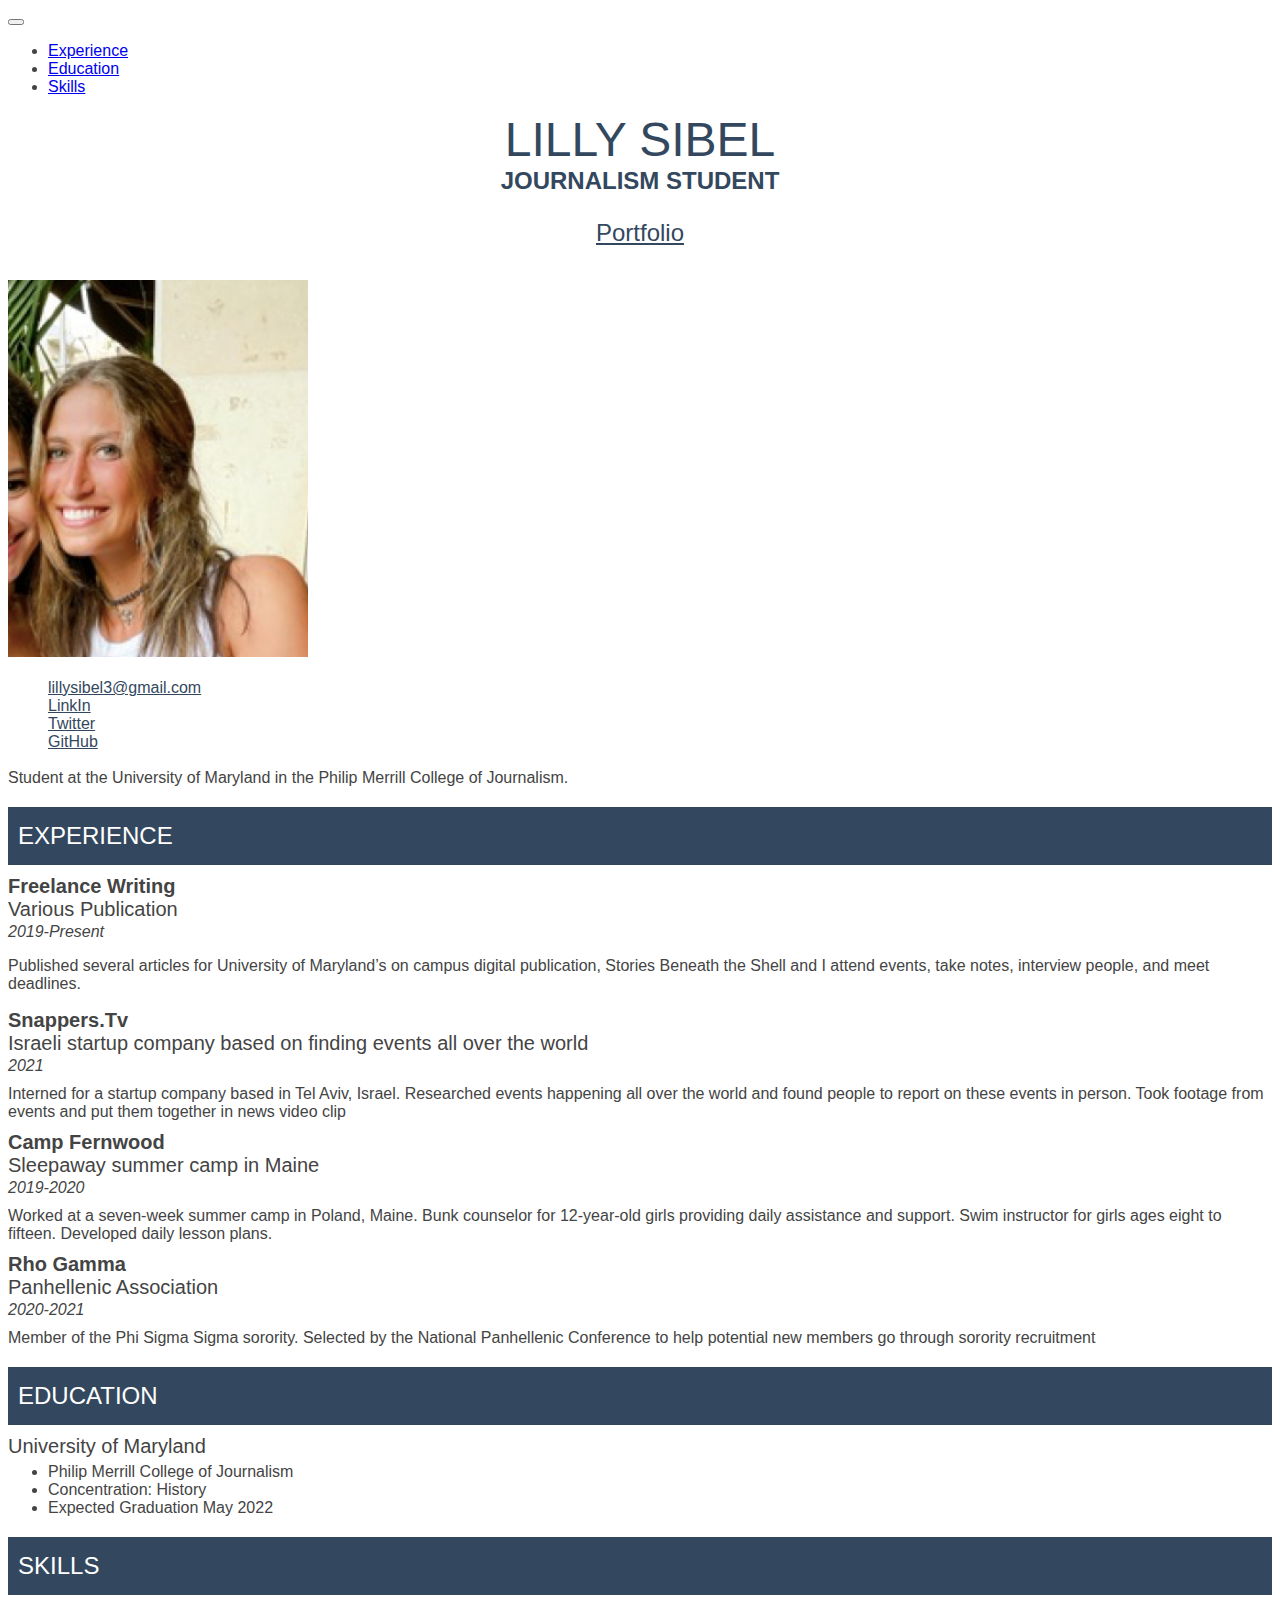
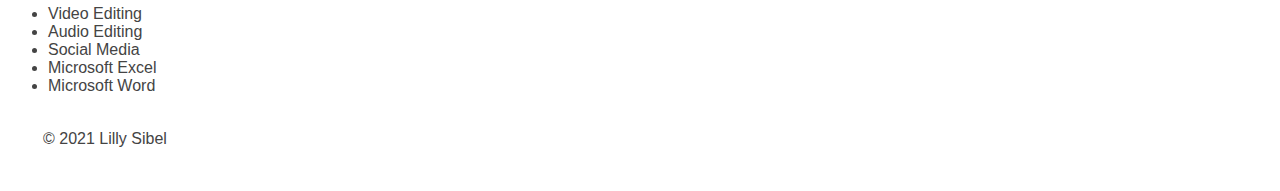
<file: index.html>
<!DOCTYPE html>
<html lang="en">

<head> 
	<title>Lilly Sibel Resume</title>
	<link rel="stylesheet" href="style.css">
	<link href="https://cdn.jsdelivr.net/npm/bootstrap@5.1.3/dist/css/bootstrap.min.css" rel="stylesheet" integrity="sha384-1BmE4kWBq78iYhFldvKuhfTAU6auU8tT94WrHftjDbrCEXSU1oBoqyl2QvZ6jIW3" crossorigin="anonymous">
</head>

<body>
	<nav class="navbar navbar-expand-lg navbar-light bg-light">
			<div class="container-fluid">
				<button class="navbar-toggler" type="button" data-bs-toggle="collapse" data-bs-target="#navbarNav" aria-controls="navbarNav" aria-expanded="false" aria-label="Toggle navigation">
					<span class="navbar-toggler-icon"></span>
				</button>
			<div class="collapse navbar-collapse" id="navbarNav">
				<ul class="navbar-nav"> 
					<li class="nav-item"><a class="nav-link" href="#experience">Experience</a></li>
					<li class="nav-item"><a class="nav-link"href="#education">Education</a></li>
					<li class="nav-item"><a class="nav-link"href="#skills">Skills</a></li>
				</ul>
			</div>
		</nav>
	<div class="header">
<div id="name">Lilly Sibel</div>
	<b>Journalism Student</b>


	</div>

		<main class="container">
		
		<div class="d-flex justify-content-center"><a class="portfolio-link" href="portfolio.html">Portfolio</a></div>
		
	<br>
	<div class="d-flex justify-content-center"><img src="lilly-sibel-pic.jpg" alt="Picture of Lilly Sibel" width="300"></div>

	<ul class="d-flex justify-content-around social-links">
		<li><a href="mailto:lillysibel3@gmail.com">lillysibel3@gmail.com</a></li>
		<li><a href="https://www.linkedin.com/">LinkIn</a></li>
		<li><a href="https://twitter.com/home?lang=en">Twitter</a></li>
		<li><a href="https://github.com/lillysib/lilly-sibel-jour352">GitHub</a></li> 
	</ul>

	<div class="d-flex justify-content-center"> Student at the University of Maryland in the Philip Merrill College of Journalism.</div> 

<!--experience goes here-->
	<div class= "sectionheader" id="experience">Experience</div>

		<div id="jobtitle">Freelance Writing</div>
		<div id="organization">Various Publication</div>
		<div class="date">2019-Present</div>
		<p>Published several articles for University of Maryland’s on campus digital publication, Stories Beneath the Shell and I attend events, take notes, interview people, and meet deadlines.</p> 

		<div id="jobtitle">Snappers.Tv</div>
		<div id="organization">Israeli startup company based on finding events all over the world</div>
		<div class="date">2021</div>
		<p class="desc">Interned for a startup company based in Tel Aviv, Israel. Researched events happening all over the world and found people to report on these events in person. Took footage from events and put them together in news video clip</p>

		<div id="jobtitle">Camp Fernwood</div>
		<div id="organization">Sleepaway summer camp in Maine</div>
		<div class="date">2019-2020</div>
		<p class="desc">Worked at a seven-week summer camp in Poland, Maine. Bunk counselor for 12-year-old girls providing daily assistance and support. Swim instructor for girls ages eight to fifteen. Developed daily lesson plans.</p>

		<div id="jobtitle">Rho Gamma</div>
		<div id="organization">Panhellenic Association </div>
		<div class="date">2020-2021</div>
		<p class="desc">Member of the Phi Sigma Sigma sorority. Selected by the National Panhellenic Conference to help potential new members go through sorority recruitment</p>

<!-- put education here-->
	<div class="sectionheader"id="education">Education</div>

		<div id="organization">University of Maryland</div>
		<ul class id="degrees">
			<li>Philip Merrill College of Journalism</li>
			<li>Concentration: History</li>
			<li>Expected Graduation May 2022</li>
		</ul>

<!--skills section-->
	<div class="sectionheader"id="skills">Skills</div>
	<ul class id="do">
		<li>Video Editing</li>
		<li>Audio Editing</li>
		<li>Social Media</li>
		<li>Microsoft Excel</li>
		<li>Microsoft Word</li>
		<AP Style</li>
	</ul>

</main>

<footer class="container">

	
			<div class="d-flex justify-content-center">&copy; 2021 Lilly Sibel </div>
	

</footer>

<script src="https://cdn.jsdelivr.net/npm/bootstrap@5.1.3/dist/js/bootstrap.bundle.min.js" integrity="sha384-ka7Sk0Gln4gmtz2MlQnikT1wXgYsOg+OMhuP+IlRH9sENBO0LRn5q+8nbTov4+1p" crossorigin="anonymous"></script>

</body>

</html>
</file>
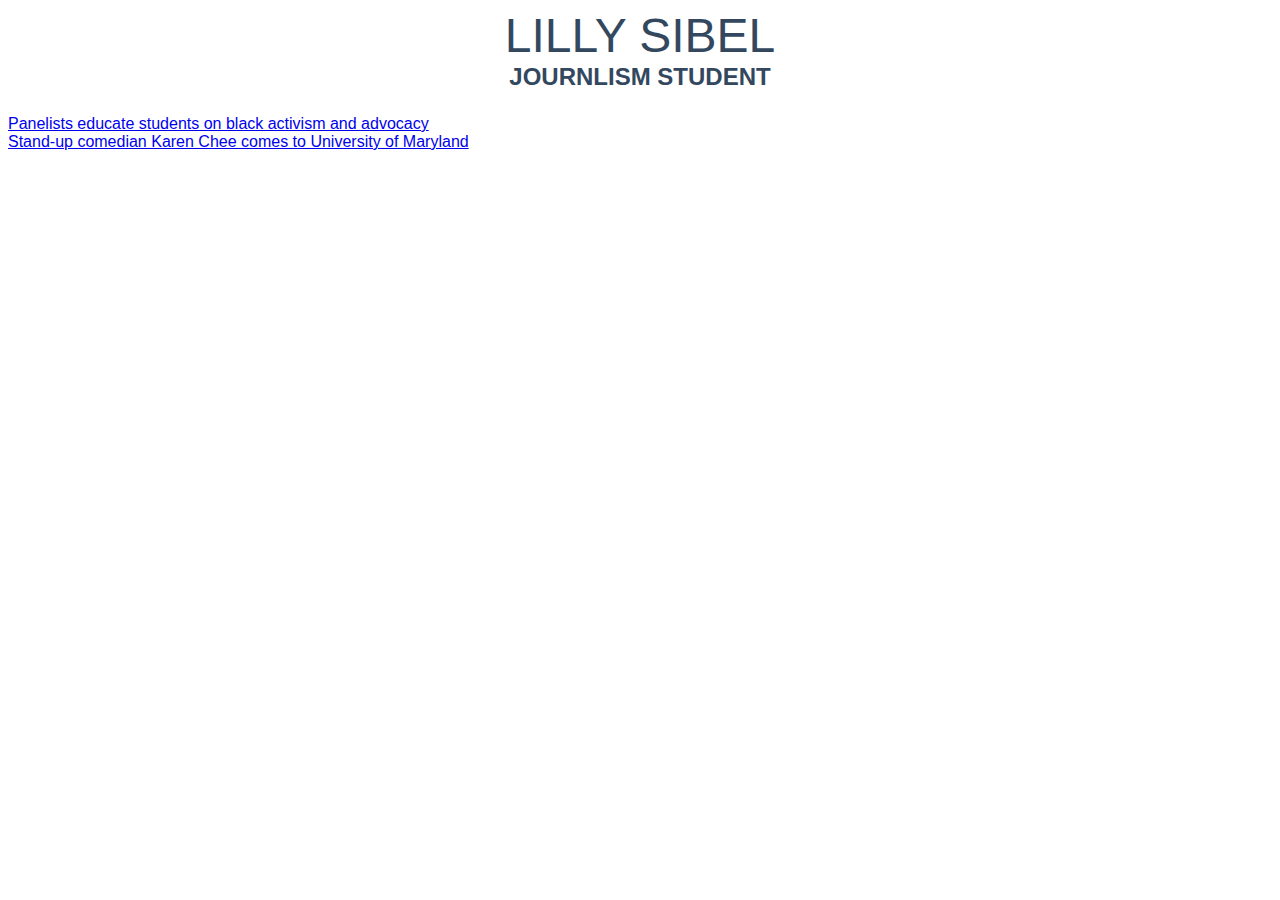
<file: portfolio.html>
<!DOCTYPE html>
<html lang="en">

<head> 
		<title>Lilly Sibel Portfolio</title>
	<link rel="stylesheet" href="style.css">
	<link href="https://cdn.jsdelivr.net/npm/bootstrap@5.1.3/dist/css/bootstrap.min.css" rel="stylesheet" integrity="sha384-1BmE4kWBq78iYhFldvKuhfTAU6auU8tT94WrHftjDbrCEXSU1oBoqyl2QvZ6jIW3" crossorigin="anonymous">
</head>

<body>
	<div class="header">
	<div id="name">Lilly Sibel</div>
	<b>Journlism Student</b>
</div>
	<main class="container">
		<div class="d-flex justify-content-center">
<a href="https://umdsbs.wordpress.com/2020/02/22/panelists-educate-students-on-black-activism-and-advocacy/">Panelists educate students on black activism and advocacy</a></div>
<div class="d-flex justify-content-center">
<a href="https://umdsbs.wordpress.com/2020/05/07/stand-up-comedian-karen-chee-comes-to-university-of-maryland/
">Stand-up comedian Karen Chee comes to University of Maryland</a>
</div>
	</main>
	<script src="https://cdn.jsdelivr.net/npm/bootstrap@5.1.3/dist/js/bootstrap.bundle.min.js" integrity="sha384-ka7Sk0Gln4gmtz2MlQnikT1wXgYsOg+OMhuP+IlRH9sENBO0LRn5q+8nbTov4+1p" crossorigin="anonymous"></script>

</body>
</file>
<file: style.css>
body {
	font-family:  Open Sans, Arial, sans-serif;
	font-size:  1em;
	color:  #444;
	font-weight:  400;
	
}

/*comment*/

#name{
	font-size:  3em;
	color:#33485e;
	text-transform:  uppercase;
	border:  bottom: solid 1px #33485e;
	width: 60%; 
	min-width: 300px;
	margin: 0 auto;
}

b{
	text-transform: uppercase;
	font-size: 1.5em;
	color: #33485e;
}

/*comment2*/

.sectionheader{
	font-size: 1.5em;
	text-transform: uppercase;
	background-color: #33485e;
	color: white;
	font-weight: 400;
	margin-bottom: 10px;
	margin-top: 20px;
	margin-left: 0px;
	margin-right: 0px;
	padding: 15px 10px;
	min-width: 300px;
}
#degrees{
	margin-top: 5px;
	margin-bottom: 0px;
	margin-right: 0px;
	margin-left: 0px;
}

#jobtitle{
	font-weight: 600;
	font-size: 1.25em;
}

#organization{
	font-weight: 400;
	font-size: 1.25em;
}

.date{
	font-weight: 400;
	font-style: italic;
	font-size: 1em;
	margin-top: 2px;
	margin-bottom: 0px;
	margin-right: 0px;
	margin-left: 0px;
}

ul li {
	font-size: 1em;
}

.desc{
	margin-top: 10px;
	margin-bottom: 10px;
	margin-left: 0px;
	margin-right: 0px;
}

#menu{
	margin: 0px;
	padding: 0px;
	text-align: center;
	display: inline;
}

#do{
	margin-top: 5px;
	margin-bottom: 0px;
	margin-left: 0px;
	margin-right: 0px;
}

#title{
	font-weight: 600;
	align: center;
	margin-top: 20px;
	margin-bottom: 0px;
	margin-left: 0px;
	margin-right: 0px;
}

#container{
	width: 100%;
	max-width: 1200px;
	margin: 0 auto;
	padding-bottom: 50px;
}

.header{
	max-width: 1000px;
	margin: 0 auto;
	text-align: center;
	margin-bottom: 24px;
}

.portfolio-link {
	display: block;
	margin: 15px auto;
	color:#33485e;
	width: fit-content;
	font-size: 24px;
}

.social-links li{
	color:#33485e;
	list-style: none;
}

.social-links{
	margin: 18px auto;
}

.social-links li a{
	color:#33485e;
}

footer{
	padding: 35px;
}
</file>
